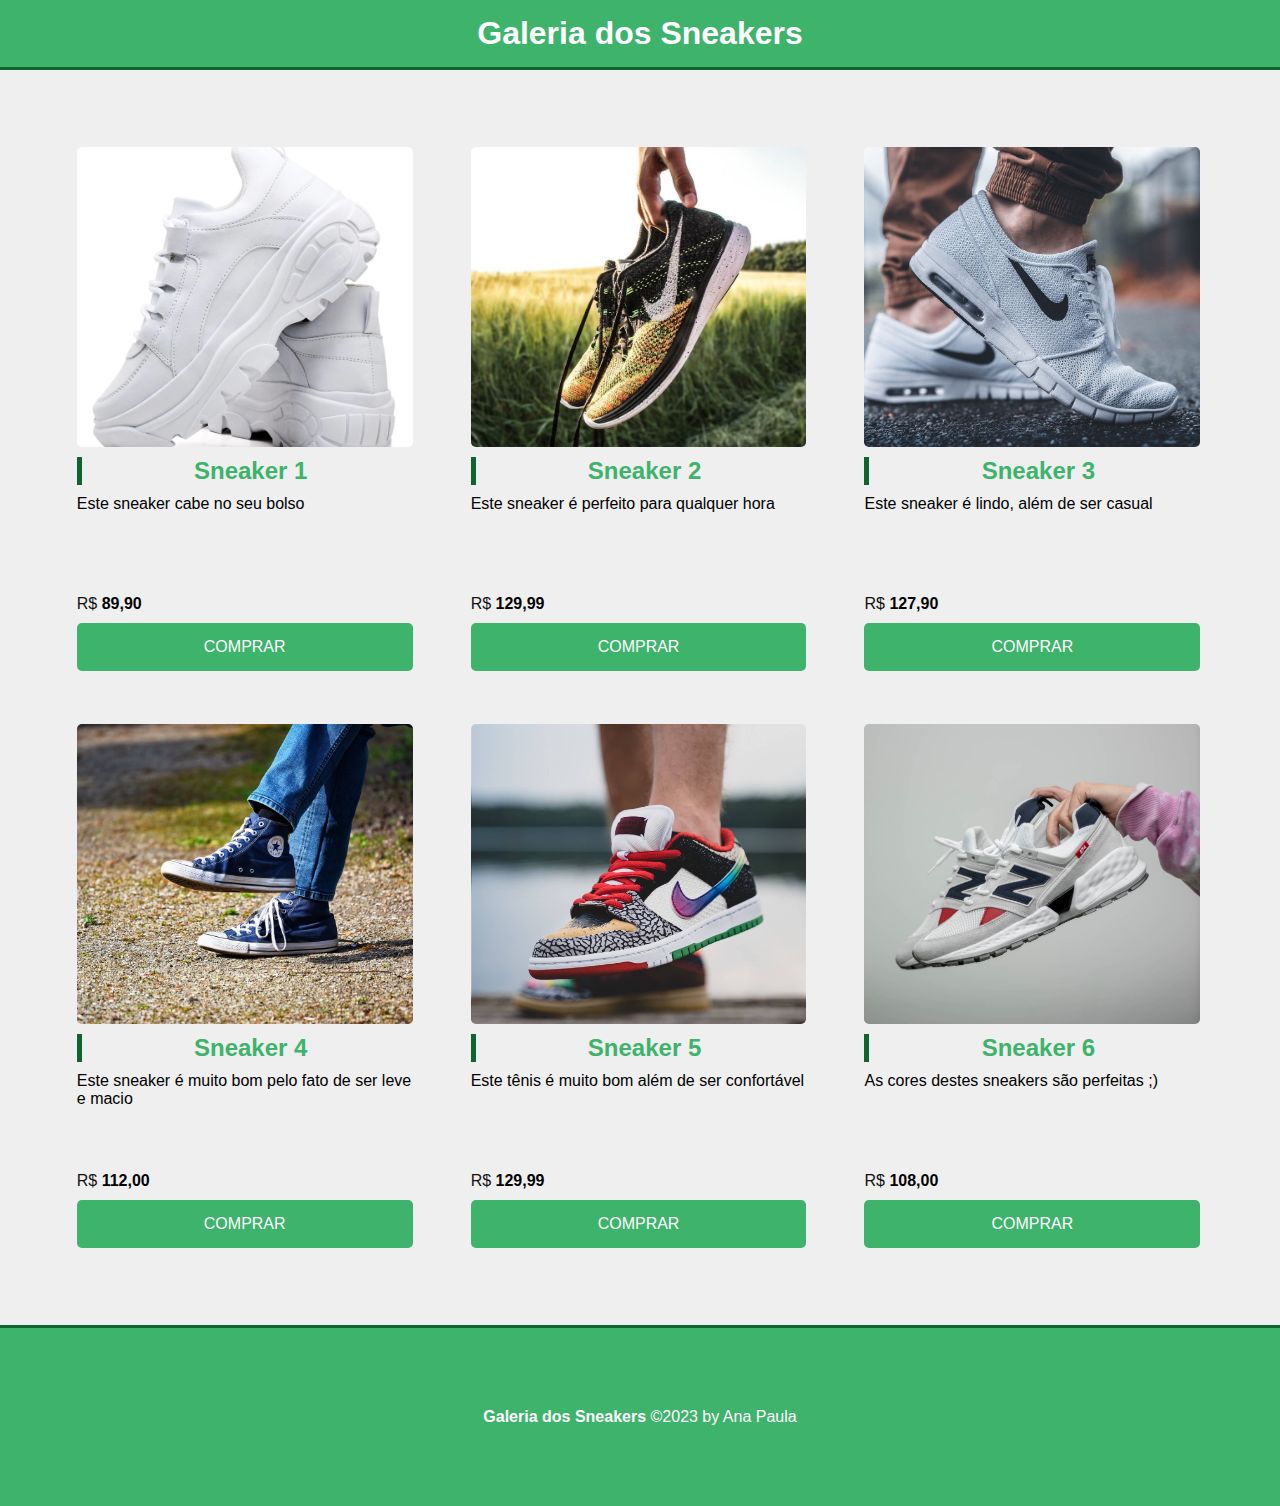
<file: projeto/index.html>
<!DOCTYPE html>
<html lang="en">
  <head>
    <meta charset="UTF-8" />
    <meta name="viewport" content="width=device-width, initial-scale=1.0" />
    <title>Galeria dos Sneakers</title>
    <link rel="stylesheet" href="css/styles.css" />
  </head>
  <body>
    <!--Cabeçalho-->
    <header>
      <h1>Galeria dos Sneakers</h1>
    </header>
    <!--Grid de Produtos-->
    <main class="container">
      <section class="products-container">
        <div class="card">
          <div class="product-image" id="img-1"></div>
          <h3>Sneaker 1</h3>
          <p class="descricao">Este sneaker cabe no seu bolso</p>
          <p>
            R$
            <span class="bold">89,90</span>
          </p>
          <a href="tenis.html" class="btn">Comprar</a>
        </div>

        <div class="card">
          <div class="product-image" id="img-2"></div>
          <h3>Sneaker 2</h3>
          <p>Este sneaker é perfeito para qualquer hora</p>
          <p>
            R$
            <span class="bold">129,99</span>
          </p>
          <a href="#" class="btn">Comprar</a>
        </div>

        <div class="card">
          <div class="product-image" id="img-3"></div>
          <h3>Sneaker 3</h3>
          <p>Este sneaker é lindo, além de ser casual</p>
          <p>
            R$
            <span class="bold">127,90</span>
          </p>
          <a href="#" class="btn">Comprar</a>
        </div>

        <div class="card">
          <div class="product-image" id="img-4"></div>
          <h3>Sneaker 4</h3>
          <p>Este sneaker é muito bom pelo fato de ser leve e macio</p>
          <p>
            R$
            <span class="bold">112,00</span>
          </p>
          <a href="#" class="btn">Comprar</a>
        </div>

        <div class="card">
          <div class="product-image" id="img-5"></div>
          <h3>Sneaker 5</h3>
          <p>Este tênis é muito bom além de ser confortável</p>
          <p>
            R$
            <span class="bold">129,99</span>
          </p>
          <a href="#" class="btn">Comprar</a>
        </div>

        <div class="card">
          <div class="product-image" id="img-6"></div>
          <h3>Sneaker 6</h3>
          <p>As cores destes sneakers são perfeitas ;)</p>
          <p>
            R$
            <span class="bold">108,00</span>
          </p>
          <a href="#" class="btn">Comprar</a>
        </div>
      </section>
    </main>
    <!--Rodapé-->
    <footer>
      <p>
        <span class="bold">Galeria dos Sneakers</span>
        &copy;2023 by Ana Paula
      </p>
    </footer>
  </body>
</html>
</file>
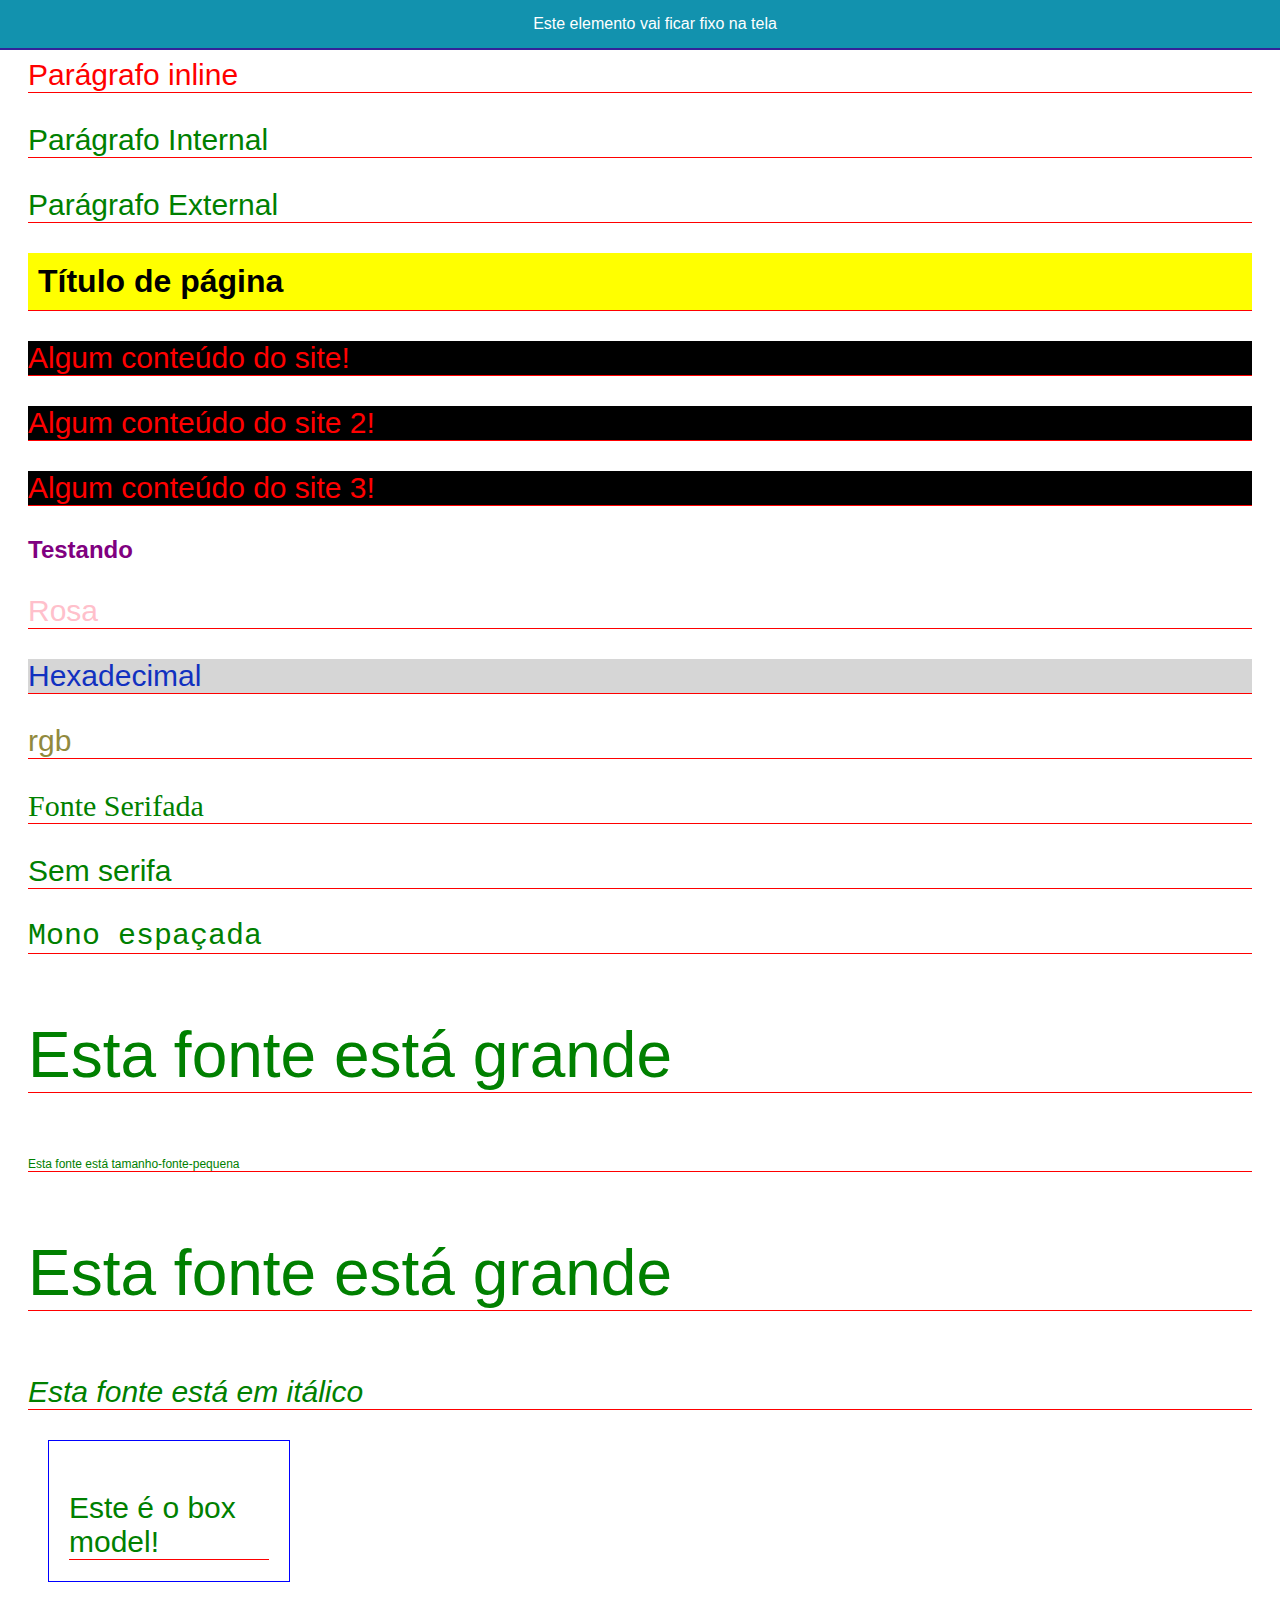
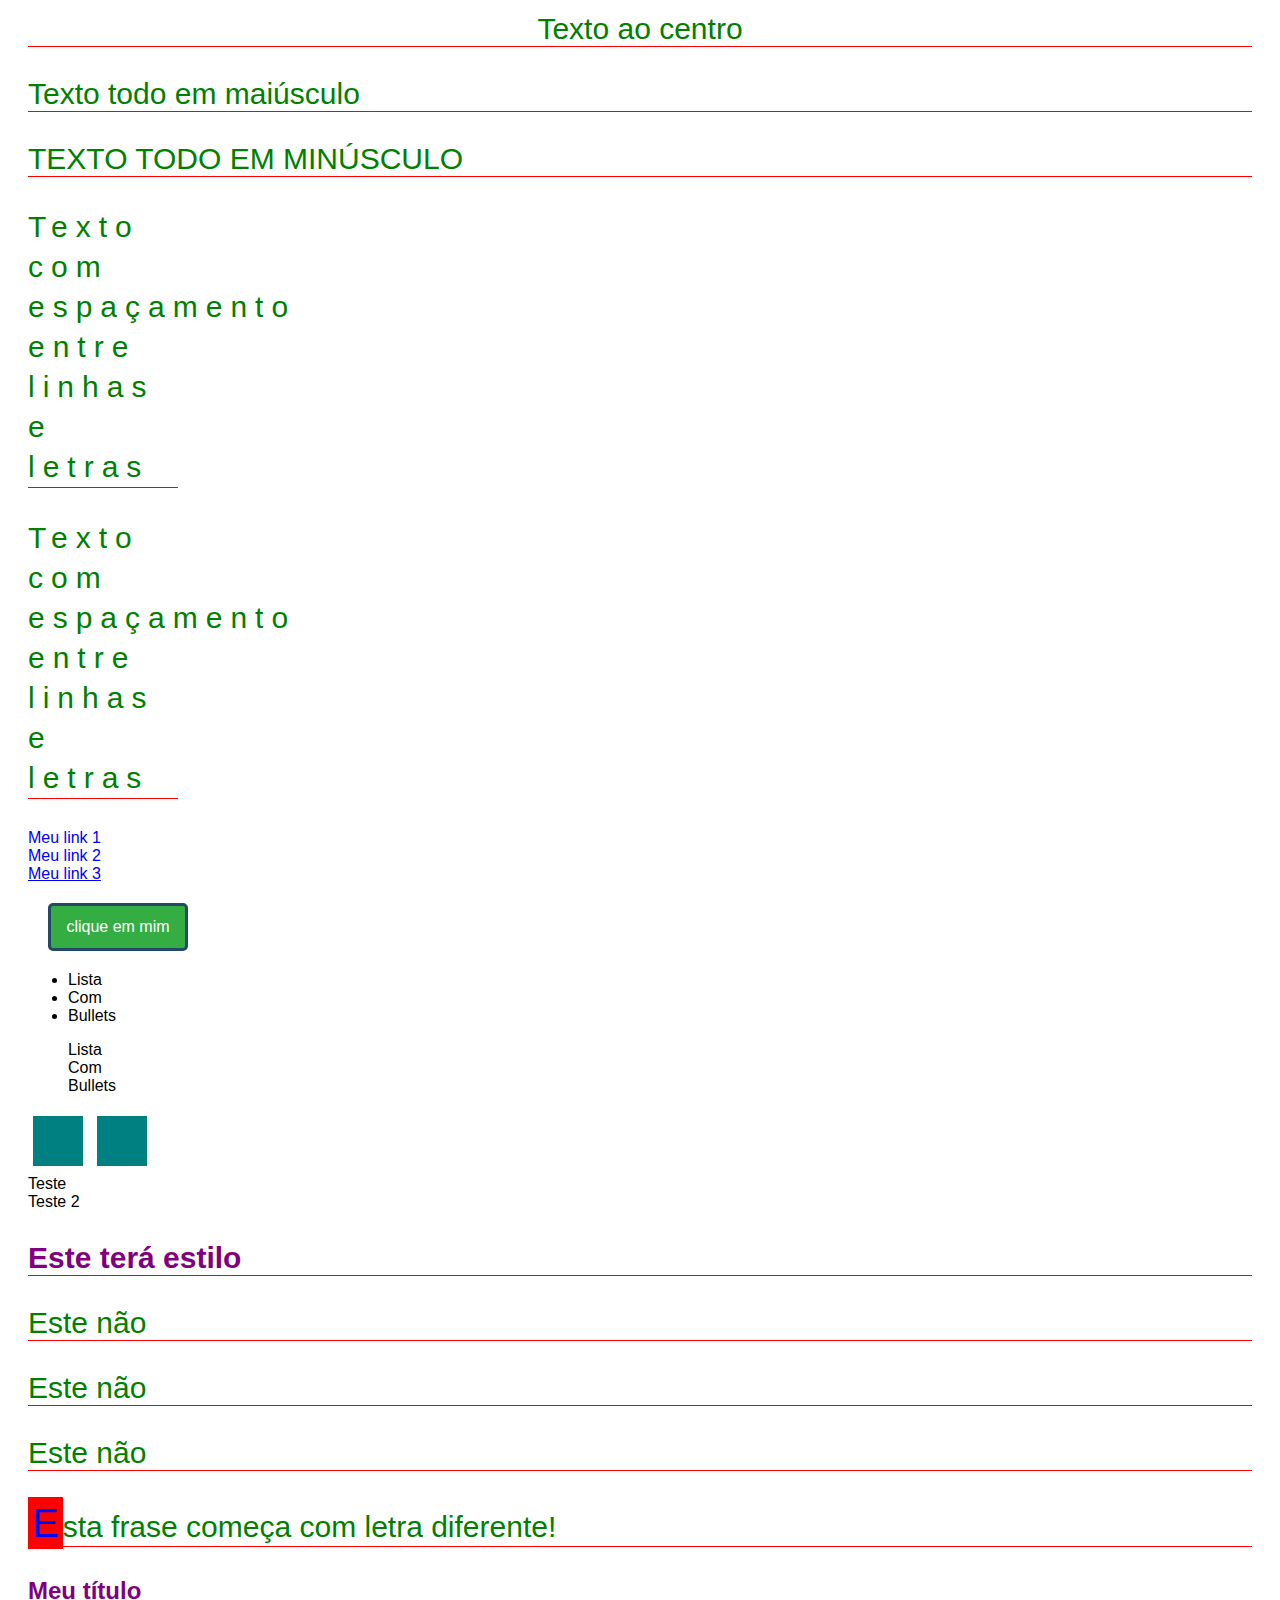
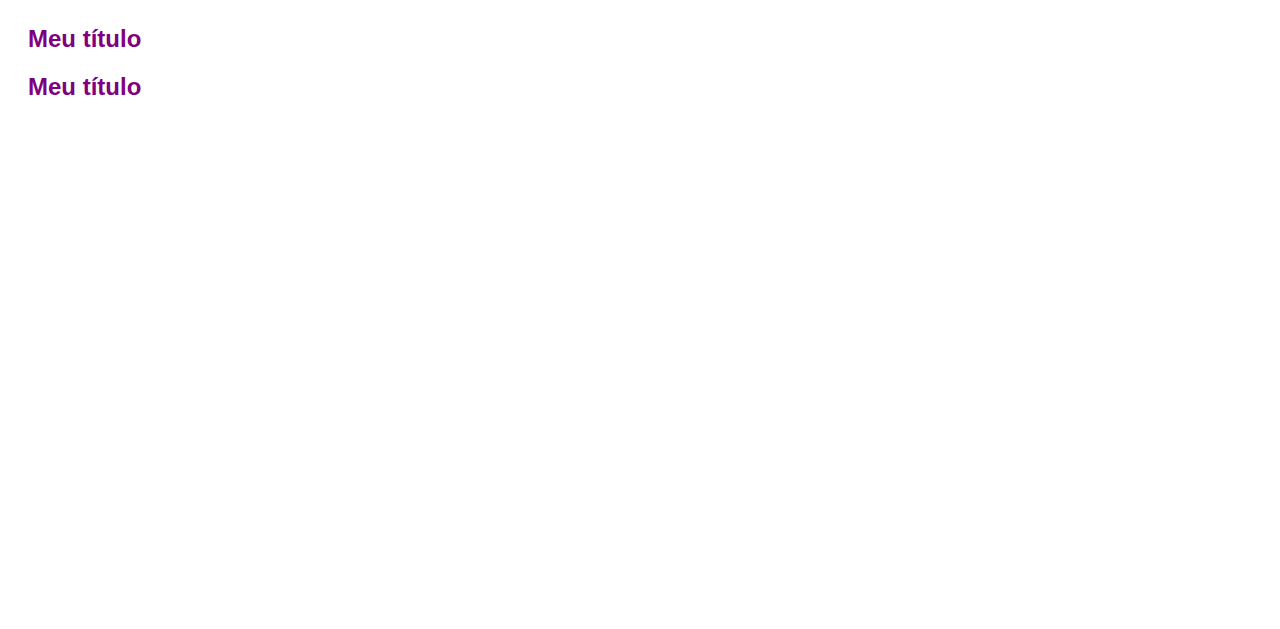
<file: teoria/index.html>
<!DOCTYPE html>
<html lang="en">
  <head>
    <meta charset="UTF-8" />
    <meta name="viewport" content="width=device-width, initial-scale=1.0" />
    <title>Teoria CSS</title>
    <!--<style>
        body { 
          padding:20px;
        }    
          
         p {
           color: green;
         }      
    </style> -->
    <link rel="stylesheet" href="styles.css" />
  </head>
  <body>
    <p style="color: red">Parágrafo inline</p>
    <p>Parágrafo Internal</p>
    <p>Parágrafo External</p>
    <!-- Classes e Ids -->
    <h1 id="titulo-principal">Título de página</h1>
    <p class="meu-paragrafo">Algum conteúdo do site!</p>
    <p class="meu-paragrafo">Algum conteúdo do site 2!</p>
    <p class="meu-paragrafo">Algum conteúdo do site 3!</p>
    <h2>Testando</h2>
    <!--Cores-->
    <p class="nome-da-cor">Rosa</p>
    <p class="hexa">Hexadecimal</p>
    <p class="rgb">rgb</p>
    <!--Fontes-->
    <p class="serifada">Fonte Serifada</p>
    <p class="sem serifa">Sem serifa</p>
    <p class="mono-espacada">Mono espaçada</p>
    <!-- Size e weight-->
    <p class="tamanho-fonte-grande">Esta fonte está grande</p>
    <p class="tamanho-fonte-pequena">Esta fonte está tamanho-fonte-pequena</p>
    <p class="tamanho-fonte-grande">Esta fonte está grande</p>
    <p class="texto-italico">Esta fonte está em itálico</p>
    <!--Box Model-->
    <div class="box-model">
      <p>Este é o box model!</p>
    </div>
    <!--Propriedades de texto-->
    <p class="alinhamento">Texto ao centro</p>
    <p class="transform-maiscula">Texto todo em maiúsculo</p>
    <p class="transform-minuscula">TEXTO TODO EM MINÚSCULO</p>
    <!--Espacamento de linhas e letras -->
    <p class="espacamento-texto">Texto com espaçamento entre linhas e letras</p>
    <p class="espacamento-texto">Texto com espaçamento entre linhas e letras</p>
     <!--Links -->
    <div>
      <a href="#" class="decoration">Meu link 1</a>
      </div>
      <div>
        <a href="https://www.google.com" class="visitado decoration">Meu link 2</a>
      </div>
    <a href="#" class="estilo-hover">Meu link 3</a>
    </div>
    <!--Link em Button-->
    <div>
      <a href="#" class="btn">clique em mim</a>
          </div>
  <!--listas -->
  <ul>
    <li>Lista</li>
    <li>Com</li>
    <li>Bullets</li>
  </ul>
  <ul class="sem-estilo">
    <li>Lista</li>
    <li>Com</li>
    <li>Bullets</li>
  </ul>
  <!--Display-->
  <div class="inline"></div>
  <div class="inline"></div> 
  <span class="bloco">Teste</span>
  <span class="bloco">Teste 2</span>
  <div class="inline hidden"></div>
  <!--Position Fixed -->
  <div class="elemento-fixo">Este elemento vai ficar fixo na tela</div>
<!--First Child-->
<div class="primeiro-elemento">
  <p>Este terá estilo</p>
  <p>Este não</p>
  <p>Este não</p>
  <p>Este não</p>
</div>
<!--Pseudo elementos -->
  <p class="primeira-letra">Esta frase começa com letra diferente!</p>
  <!--Especifidade-->
  <h2>Meu título</h2>
  <h2 class="título">Meu título</h2>
  <h2 class="título"id="meu-título-preferido">Meu título</h2>
</body>
</html>
</file>
<file: projeto/css/styles.css>
* {
  padding: 0;
  margin: 0;
  box-sizing: border-box;
  font-family: helvetica;
}

/* Cabeçalho */
header {
  background-color: #3db36b;
  color: #fff;
  padding: 15px;
  text-align: center;
  border-bottom: 3px solid #0f642f;
}

/* Grid de Produtos */
.container {
  background-color: #eeee;
  min-height: 60vh;
  padding: 50px;
}

.products-container {
  max-width: 1200px;
  margin: 0 auto;
}

.card {
  width: 31%;
  display: inline-block;
  margin: 1% 1%;
  padding: 15px;
}

.card:hover {
  background-color: rgb(204, 242, 204);
}

.product-image {
  height: 300px;
  width: 100%;
  margin-bottom: 10px;
  background-position: center;
  background-size: cover;
  border-radius: 5px;
}

#img-1 {
  background-image: url("../img/tenis1.jpg");
}

#img-1:hover {
  background-image: url("../img/tenis1.2.jpg");
}

#img-2 {
  background-image: url("../img/tenis2.jpg");
}

#img-3 {
  background-image: url("../img/tenis3.jpg");
}

#img-4 {
  background-image: url("../img/tenis4.jpg");
}

#img-5 {
  background-image: url("../img/tenis5.jpg");
}
#img-6 {
  background-image: url("../img/tenis6.jpg");
}

.card h3 {
  margin-bottom: 10px;
  color: #3db36b;
  border-left: 5px solid #0f642f;
  padding-left: 7px;
  font-size: 24px;
  text-align: center;
}

.card p:first-of-type {
  min-height: 90px;
}

.card p:last-of-type {
  color: rgb(18, 18, 19);
}

.card p {
  margin-bottom: 10px;
}

.card p .bold {
  color: rgb(2, 2, 3);
}

.bold {
  font-weight: bold;
}

.btn {
  display: block;
  width: 100%;
  text-align: center;
  text-transform: uppercase;
  text-decoration: none;
  background-color: #3db36b;
  color: #fff;
  padding: 15px;
  border-radius: 5px;
  transition: 0.5s;
}

.btn:hover {
  background-color: #0f642f;
}
/* Footer */
footer {
  background-color: #3db36b;
  color: #fff;
  border-top: 3px solid #0f642f;
  text-align: center;
  padding: 80px;
}
</file>
<file: teoria/styles.css>
body {
  padding: 20px;
  padding-bottom: 500px;
}

p {
  color: green;
  font-size: 30px;
}
/* Classes e Ids */
.meu-paragrafo {
  background-color: black;
  color: red;
}

#titulo-principal {
  background-color: yellow;
  color: black;
  padding: 10px;
  font-family: Helvetica;
}

/* Elementos da página, listas */
* {
  font-family: Arial;
}
p,
h1 {
  border-bottom: 1px solid red;
}
/*cores*/
.nome-da-cor {
  color: pink;
}

.hexa {
  color: #1131c0;
  background-color: #3333;
}

.rgb {
  color: rgb(145, 138, 62);
}

/* .Fontes */
.serifada {
  font-family: Georgia;
}

.sem-serifa {
  font-family: Arial, Helvetica, sans-serif;
}

.mono-espacada {
  font-family: "Courier New";
}

/*Size e Weight */
.tamanho-fonte-grande {
  font-size: 64px;
}

.tamanho-fonte-pequena {
  font-size: 12px;
}

.peso-fonte {
  font-weight: 700;
}

.texto-italico {
  font-style: italic;
}
/* box model */
.box-model {
  width: 200px;
  height: 100px;
  border: 1px solid blue;
  padding: 20px;
  margin: 20px;
}

/* Propriedades de texto */
.alinhamento {
  text-align: center;
}

.transform-minusculo {
  text-transform: lowercase;
}

.transform-maisculo {
  text-transform: uppercase;
}

/* Espaçamento de linhas e letras */
.espacamento-texto {
  width: 150px;
  line-height: 40px;
  letter-spacing: 8px;
}

/* Links */
.decoration {
  text-decoration: none;
}

.visitado:visited {
  color: orange;
}

.estilo-hover:hover {
  background-color: #1292ae;
}

/* Link em Button */
.btn {
  background-color: #34ae43;
  border: 3px solid #234966;
  border-radius: 5px;
  color: #fff;
  text-decoration: none;
  display: block;
  width: 120px;
  padding: 12px 7px;
  text-align: center;
  margin: 20px;
  transition: 0, 5s;
}

.btn:hover {
  background-color: #234966;
}

/* Lista */
.sem-estilo {
  list-style: none;
}

/* Display */
.inline {
  width: 50px;
  height: 50px;
  background-color: teal;
  margin: 5px;
  display: inline-block;
}

.bloco {
  display: block;
}

.hidden {
  display: none;
}
/* Position Fixed */
.elemento-fixo {
  position: fixed;
  left: 0;
  top: 0;
  width: 100%;
  padding: 15px;
  text-align: center;
  background-color: #1292ae;
  border-bottom: 2px solid #342299;
  color: #fff;
}

/* Pseudo seletor / Pseudo class */
.primeiro-elemento p:first-child {
  color: purple;
  font-weight: bold;
}

/* Pseudo elemento */
.primeira-letra::first-letter {
  font-size: 40px;
  color: blue;
  background-color: red;
  padding: 4px;
}

/* Especifidade */
h2 {
  color: red;
}

.titulo {
  color: green;
}

#meu-titulo-preferido {
  color: blue;
}

/* IMPORTANT */
h2 {
  color: purple;
}
</file>
